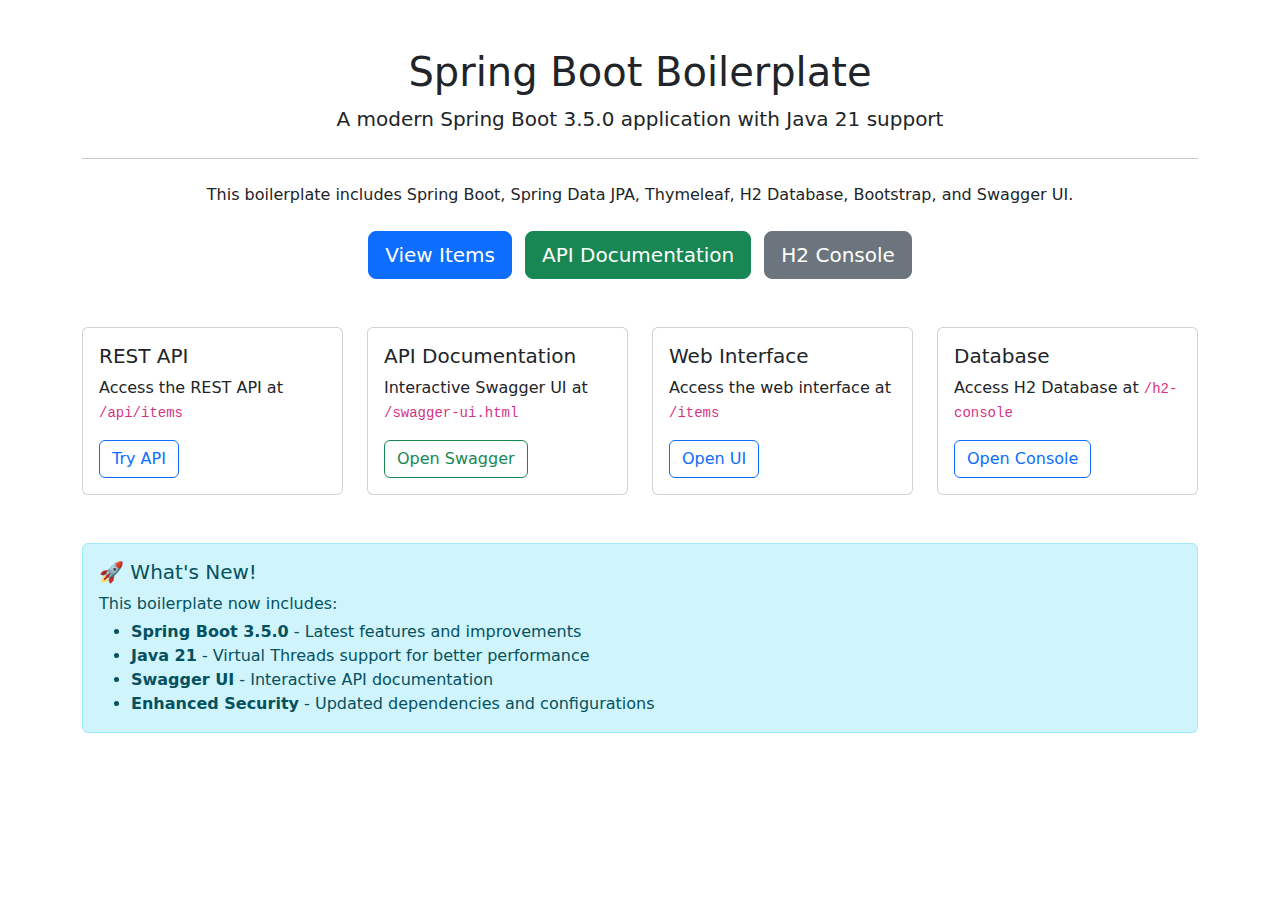
<file: src/main/resources/templates/index.html>
<!DOCTYPE html>
<html lang="en" xmlns:th="http://www.thymeleaf.org">
<head>
    <meta charset="UTF-8">
    <meta name="viewport" content="width=device-width, initial-scale=1.0">
    <title>Spring Boot Boilerplate</title>
    <link href="https://cdn.jsdelivr.net/npm/bootstrap@5.3.0/dist/css/bootstrap.min.css" rel="stylesheet">
    <link rel="stylesheet" th:href="@{/css/style.css}">
</head>
<body>
    <div class="container mt-5">
        <div class="jumbotron text-center">
            <h1>Spring Boot Boilerplate</h1>
            <p class="lead">A modern Spring Boot 3.5.0 application with Java 21 support</p>
            <hr class="my-4">
            <p>This boilerplate includes Spring Boot, Spring Data JPA, Thymeleaf, H2 Database, Bootstrap, and Swagger UI.</p>
            <div class="mt-4">
                <a th:href="@{/items}" class="btn btn-primary btn-lg me-2" target="_blank">View Items</a>
                <a href="/swagger-ui.html" class="btn btn-success btn-lg me-2" target="_blank">API Documentation</a>
                <a href="/h2-console" class="btn btn-secondary btn-lg" target="_blank">H2 Console</a>
            </div>
        </div>
        
        <div class="row mt-5">
            <div class="col-md-3">
                <div class="card mb-4">
                    <div class="card-body">
                        <h5 class="card-title">REST API</h5>
                        <p class="card-text">Access the REST API at <code>/api/items</code></p>
                        <a href="/api/items" class="btn btn-outline-primary" target="_blank">Try API</a>
                    </div>
                </div>
            </div>
            <div class="col-md-3">
                <div class="card mb-4">
                    <div class="card-body">
                        <h5 class="card-title">API Documentation</h5>
                        <p class="card-text">Interactive Swagger UI at <code>/swagger-ui.html</code></p>
                        <a href="/swagger-ui.html" class="btn btn-outline-success" target="_blank">Open Swagger</a>
                    </div>
                </div>
            </div>
            <div class="col-md-3">
                <div class="card mb-4">
                    <div class="card-body">
                        <h5 class="card-title">Web Interface</h5>
                        <p class="card-text">Access the web interface at <code>/items</code></p>
                        <a th:href="@{/items}" class="btn btn-outline-primary" target="_blank">Open UI</a>
                    </div>
                </div>
            </div>
            <div class="col-md-3">
                <div class="card mb-4">
                    <div class="card-body">
                        <h5 class="card-title">Database</h5>
                        <p class="card-text">Access H2 Database at <code>/h2-console</code></p>
                        <a href="/h2-console" class="btn btn-outline-primary" target="_blank">Open Console</a>
                    </div>
                </div>
            </div>
        </div>
        
        <div class="row mt-4">
            <div class="col-12">
                <div class="alert alert-info" role="alert">
                    <h5 class="alert-heading">🚀 What's New!</h5>
                    <p class="mb-1">This boilerplate now includes:</p>
                    <ul class="mb-0">
                        <li><strong>Spring Boot 3.5.0</strong> - Latest features and improvements</li>
                        <li><strong>Java 21</strong> - Virtual Threads support for better performance</li>
                        <li><strong>Swagger UI</strong> - Interactive API documentation</li>
                        <li><strong>Enhanced Security</strong> - Updated dependencies and configurations</li>
                    </ul>
                </div>
            </div>
        </div>
    </div>
    
    <script src="https://cdn.jsdelivr.net/npm/bootstrap@5.3.0/dist/js/bootstrap.bundle.min.js"></script>
    <script th:src="@{/js/script.js}"></script>
</body>
</html>
</file>
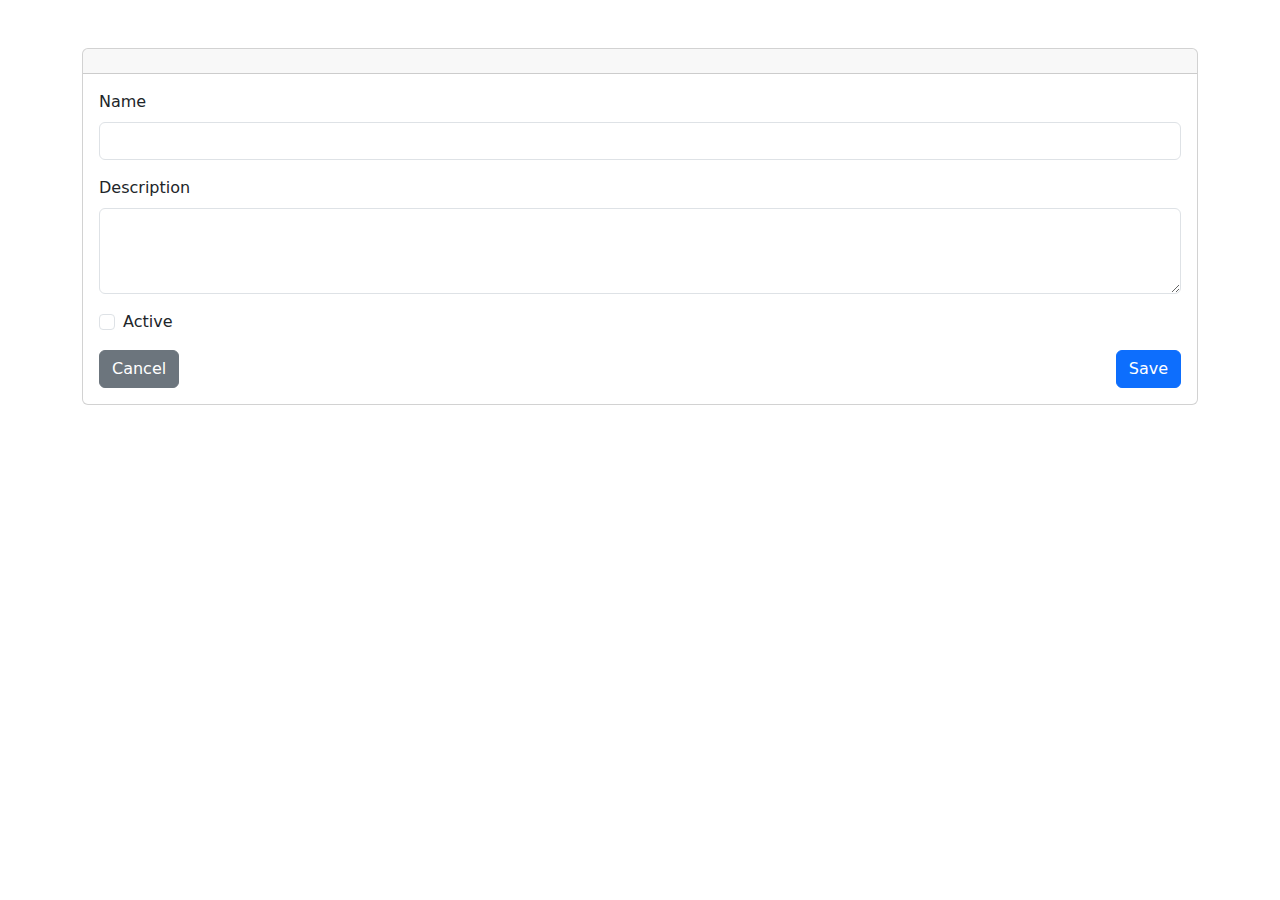
<file: src/main/resources/templates/items/form.html>
<!DOCTYPE html>
<html lang="en" xmlns:th="http://www.thymeleaf.org">
<head>
    <meta charset="UTF-8">
    <meta name="viewport" content="width=device-width, initial-scale=1.0">
    <title>Item Form</title>
    <link href="https://cdn.jsdelivr.net/npm/bootstrap@5.3.0/dist/css/bootstrap.min.css" rel="stylesheet">
    <link rel="stylesheet" th:href="@{/css/style.css}">
</head>
<body>
    <div class="container mt-5">
        <div class="card">
            <div class="card-header">
                <h3 th:text="${item.id == null ? 'Add New Item' : 'Edit Item'}"></h3>
            </div>
            <div class="card-body">
                <form th:action="@{/items}" th:object="${item}" method="POST">
                    <input type="hidden" th:field="*{id}" />
                    
                    <div class="mb-3">
                        <label for="name" class="form-label">Name</label>
                        <input type="text" class="form-control" id="name" th:field="*{name}" required>
                        <div class="text-danger" th:if="${#fields.hasErrors('name')}" th:errors="*{name}"></div>
                    </div>
                    
                    <div class="mb-3">
                        <label for="description" class="form-label">Description</label>
                        <textarea class="form-control" id="description" th:field="*{description}" rows="3"></textarea>
                    </div>
                    
                    <div class="mb-3 form-check">
                        <input type="checkbox" class="form-check-input" id="active" th:field="*{active}">
                        <label class="form-check-label" for="active">Active</label>
                    </div>
                    
                    <div class="d-flex justify-content-between">
                        <a th:href="@{/items}" class="btn btn-secondary">Cancel</a>
                        <button type="submit" class="btn btn-primary">Save</button>
                    </div>
                </form>
            </div>
        </div>
    </div>
    
    <script src="https://cdn.jsdelivr.net/npm/bootstrap@5.3.0/dist/js/bootstrap.bundle.min.js"></script>
    <script th:src="@{/js/script.js}"></script>
</body>
</html>
</file>
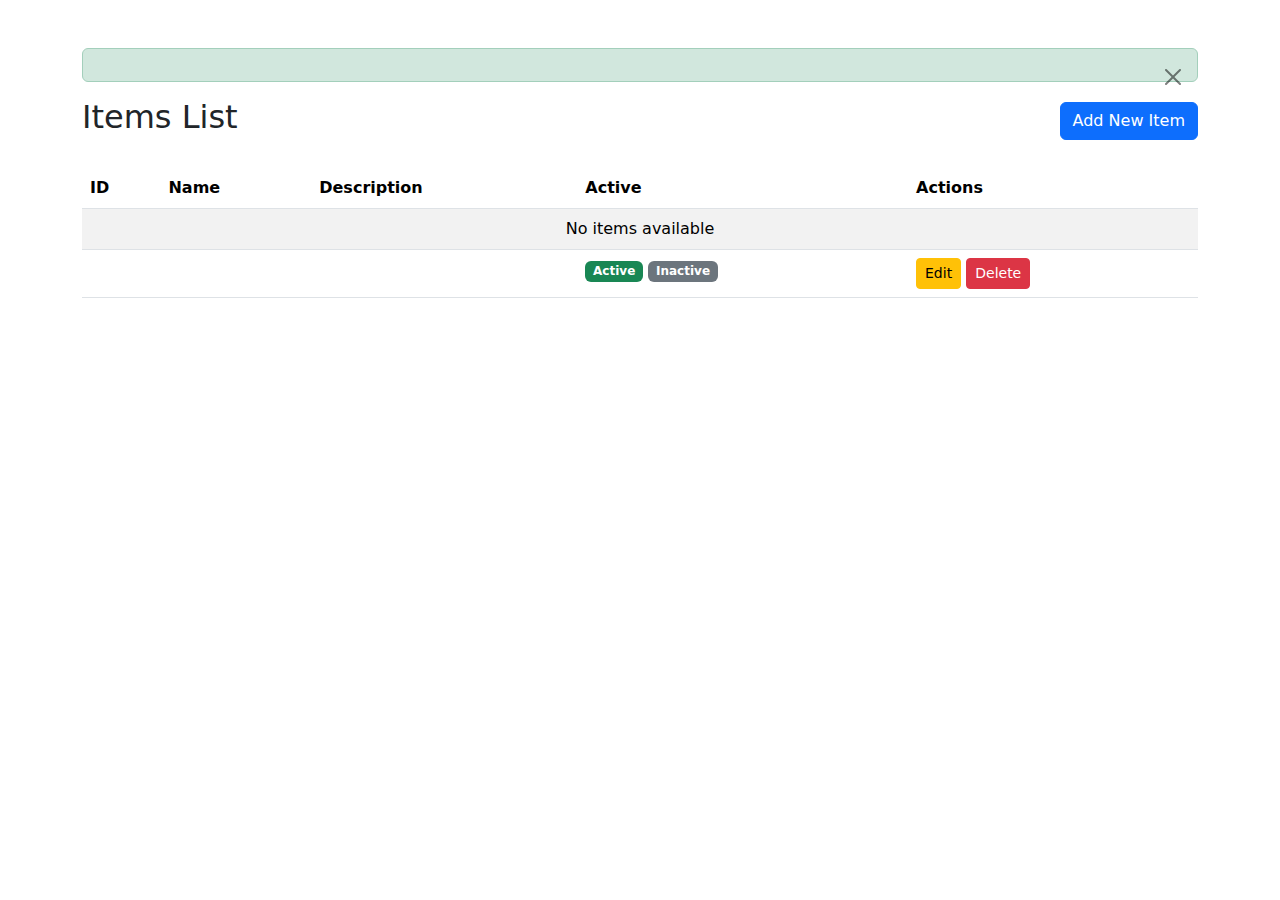
<file: src/main/resources/templates/items/list.html>
<!DOCTYPE html>
<html lang="en" xmlns:th="http://www.thymeleaf.org">
<head>
    <meta charset="UTF-8">
    <meta name="viewport" content="width=device-width, initial-scale=1.0">
    <title>Items List</title>
    <link href="https://cdn.jsdelivr.net/npm/bootstrap@5.3.0/dist/css/bootstrap.min.css" rel="stylesheet">
    <link rel="stylesheet" th:href="@{/css/style.css}">
</head>
<body>
    <div class="container mt-5">
        <div th:if="${message}" class="alert alert-success alert-dismissible fade show" role="alert">
            <span th:text="${message}"></span>
            <button type="button" class="btn-close" data-bs-dismiss="alert" aria-label="Close"></button>
        </div>
        
        <div class="d-flex justify-content-between align-items-center mb-4">
            <h2>Items List</h2>
            <a th:href="@{/items/new}" class="btn btn-primary">Add New Item</a>
        </div>
        
        <table class="table table-striped table-hover">
            <thead>
                <tr>
                    <th>ID</th>
                    <th>Name</th>
                    <th>Description</th>
                    <th>Active</th>
                    <th>Actions</th>
                </tr>
            </thead>
            <tbody>
                <tr th:if="${items.isEmpty()}">
                    <td colspan="5" class="text-center">No items available</td>
                </tr>
                <tr th:each="item : ${items}">
                    <td th:text="${item.id}"></td>
                    <td th:text="${item.name}"></td>
                    <td th:text="${item.description}"></td>
                    <td>
                        <span th:if="${item.active}" class="badge bg-success">Active</span>
                        <span th:unless="${item.active}" class="badge bg-secondary">Inactive</span>
                    </td>
                    <td>
                        <a th:href="@{/items/edit/{id}(id=${item.id})}" class="btn btn-sm btn-warning">Edit</a>
                        <a th:href="@{/items/delete/{id}(id=${item.id})}" class="btn btn-sm btn-danger" 
                           onclick="return confirm('Are you sure you want to delete this item?')">Delete</a>
                    </td>
                </tr>
            </tbody>
        </table>
    </div>
    
    <script src="https://cdn.jsdelivr.net/npm/bootstrap@5.3.0/dist/js/bootstrap.bundle.min.js"></script>
    <script th:src="@{/js/script.js}"></script>
</body>
</html>
</file>
